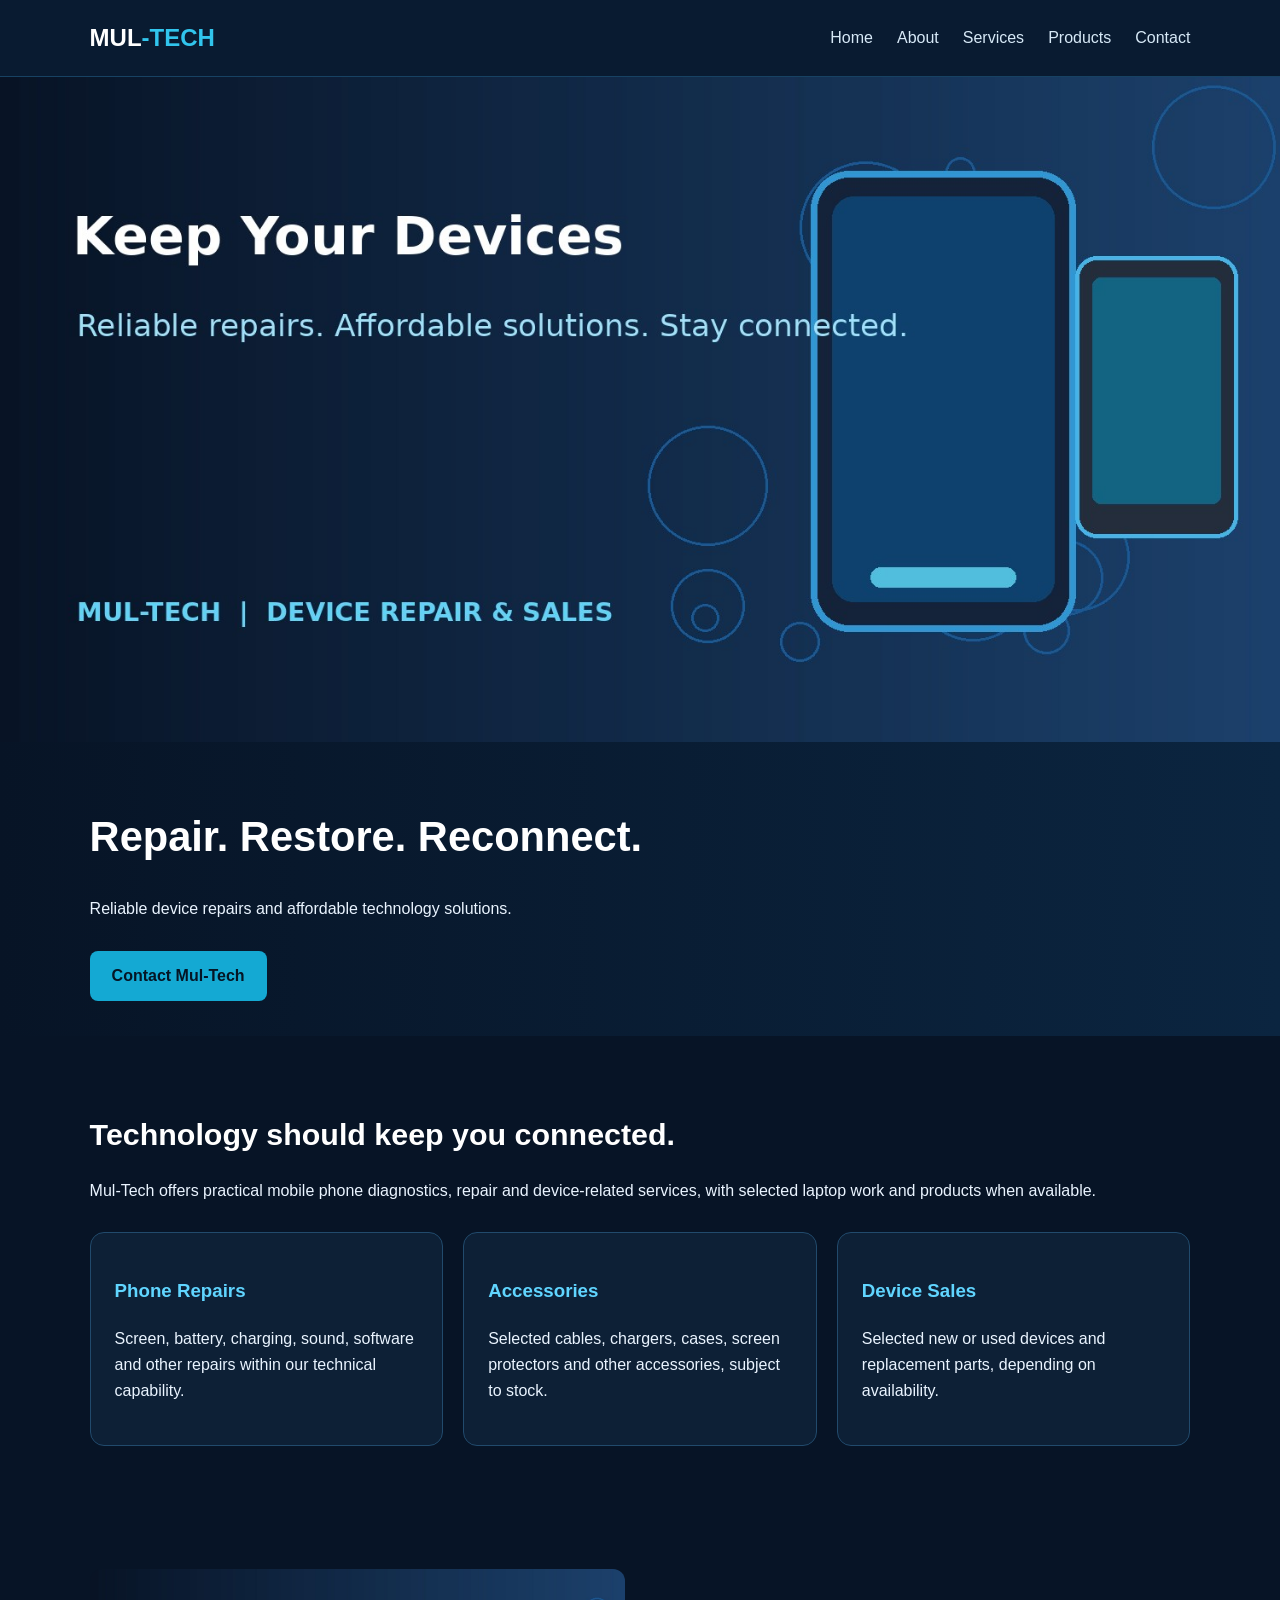
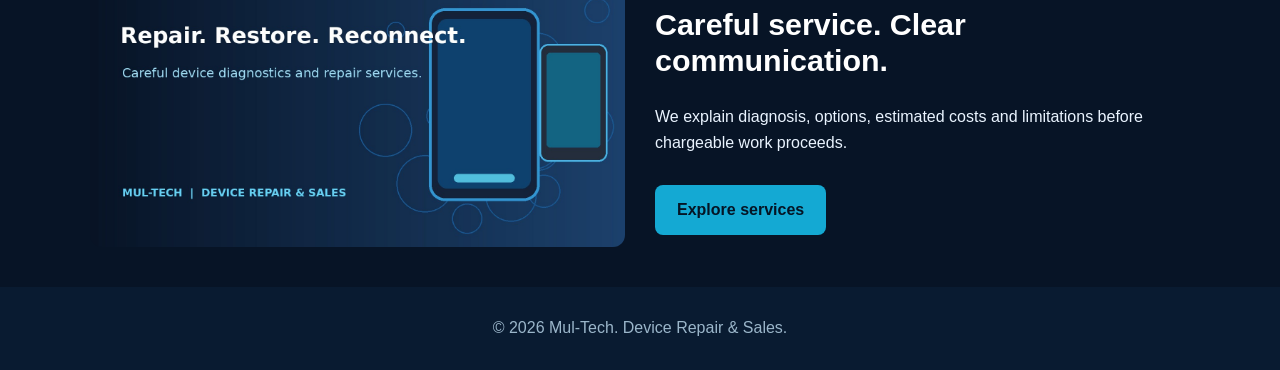
<file: index.html>
<!doctype html><html lang="en"><head><meta charset="UTF-8"><meta name="viewport" content="width=device-width,initial-scale=1"><meta name="description" content="Mul-Tech device repair and sales in Papua New Guinea"><title>Home | Mul-Tech</title><link rel="stylesheet" href="assets/style.css"></head><body><header><a class="brand" href="index.html">MUL<span>-TECH</span></a><button class="menu" aria-label="Toggle menu">☰</button><nav><a href="index.html">Home</a><a href="about.html">About</a><a href="services.html">Services</a><a href="products.html">Products</a><a href="contact.html">Contact</a></nav></header><main><section class="hero"><img src="assets/images/hero.jpg" alt="Keep Your Devices. Reliable repairs. Affordable solutions. Stay connected."><div class="hero-copy"><h1>Repair. Restore. Reconnect.</h1><p>Reliable device repairs and affordable technology solutions.</p><a class="btn" href="contact.html">Contact Mul-Tech</a></div></section><section class="section"><h2>Technology should keep you connected.</h2><p>Mul-Tech offers practical mobile phone diagnostics, repair and device-related services, with selected laptop work and products when available.</p><div class="cards"><article><h3>Phone Repairs</h3><p>Screen, battery, charging, sound, software and other repairs within our technical capability.</p></article><article><h3>Accessories</h3><p>Selected cables, chargers, cases, screen protectors and other accessories, subject to stock.</p></article><article><h3>Device Sales</h3><p>Selected new or used devices and replacement parts, depending on availability.</p></article></div></section><section class="image-section"><img src="assets/images/repair.jpg" alt="Repair. Restore. Reconnect. Careful device diagnostics and repair services."><div><h2>Careful service. Clear communication.</h2><p>We explain diagnosis, options, estimated costs and limitations before chargeable work proceeds.</p><a class="btn" href="services.html">Explore services</a></div></section></main><footer>© <span id="year"></span> Mul-Tech. Device Repair & Sales.</footer><script src="assets/script.js"></script></body></html>
</file>
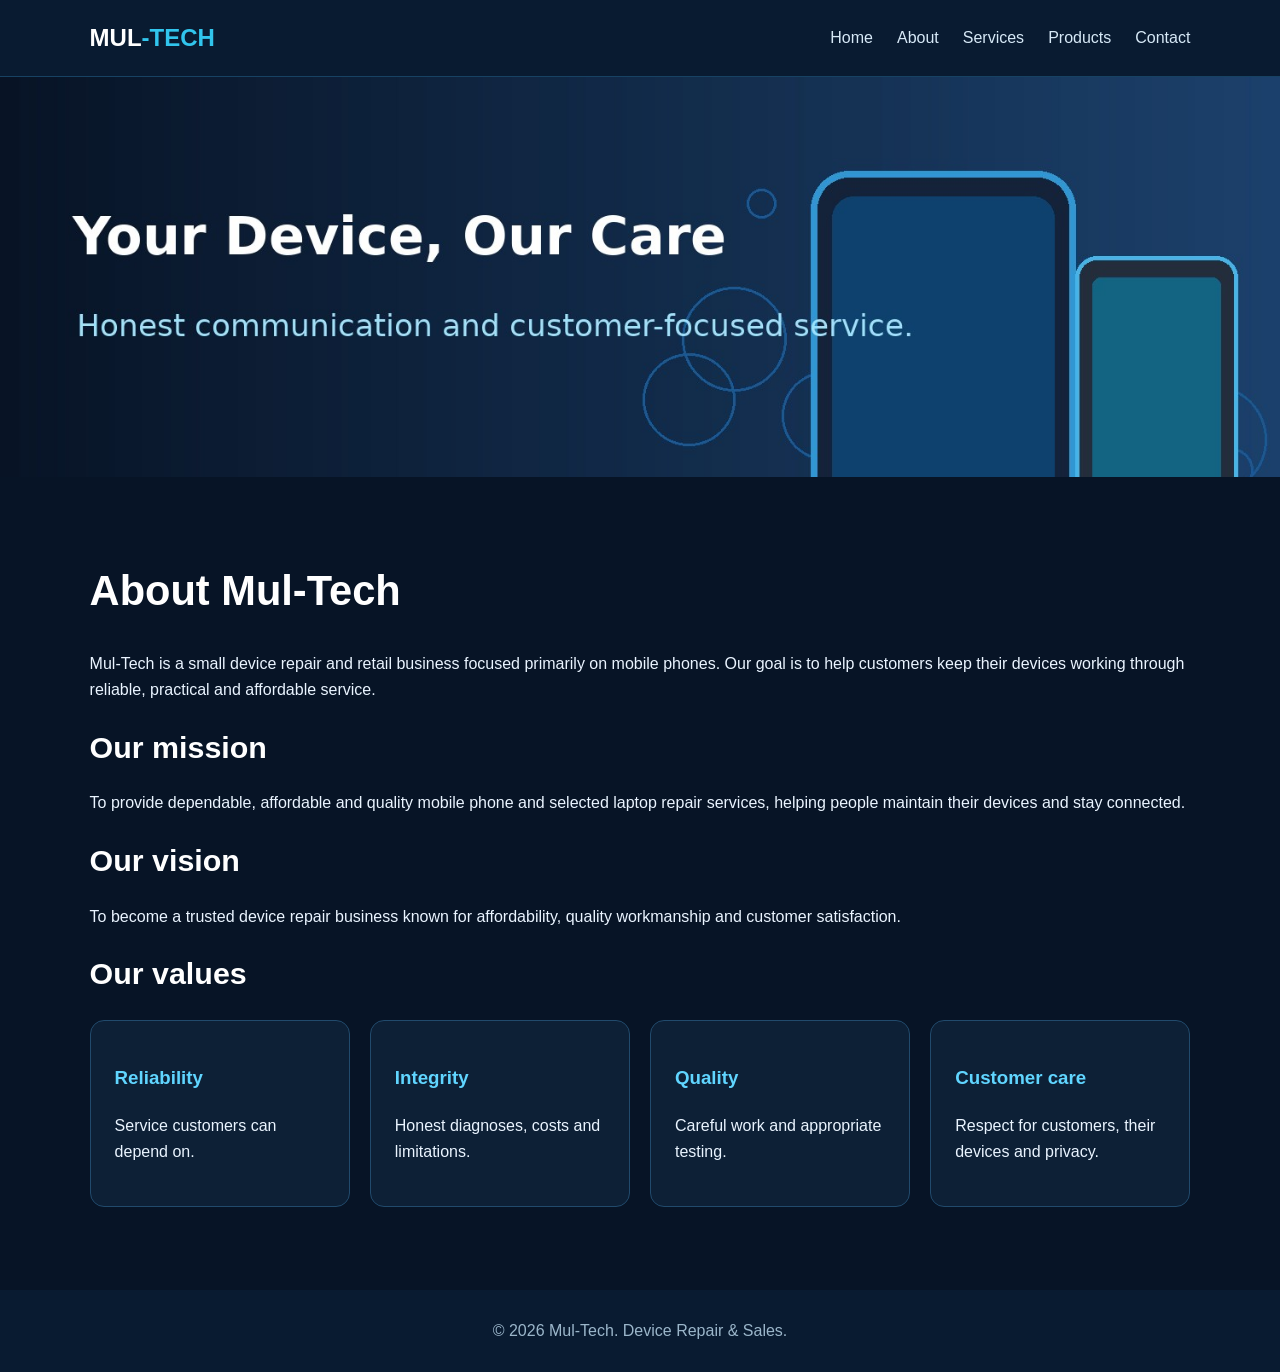
<file: about.html>
<!doctype html><html lang="en"><head><meta charset="UTF-8"><meta name="viewport" content="width=device-width,initial-scale=1"><meta name="description" content="Mul-Tech device repair and sales in Papua New Guinea"><title>About | Mul-Tech</title><link rel="stylesheet" href="assets/style.css"></head><body><header><a class="brand" href="index.html">MUL<span>-TECH</span></a><button class="menu" aria-label="Toggle menu">☰</button><nav><a href="index.html">Home</a><a href="about.html">About</a><a href="services.html">Services</a><a href="products.html">Products</a><a href="contact.html">Contact</a></nav></header><main><section class="pagehero"><img src="assets/images/support.jpg" alt="Your Device, Our Care"></section><section class="section"><h1>About Mul-Tech</h1><p>Mul-Tech is a small device repair and retail business focused primarily on mobile phones. Our goal is to help customers keep their devices working through reliable, practical and affordable service.</p><h2>Our mission</h2><p>To provide dependable, affordable and quality mobile phone and selected laptop repair services, helping people maintain their devices and stay connected.</p><h2>Our vision</h2><p>To become a trusted device repair business known for affordability, quality workmanship and customer satisfaction.</p><h2>Our values</h2><div class="cards"><article><h3>Reliability</h3><p>Service customers can depend on.</p></article><article><h3>Integrity</h3><p>Honest diagnoses, costs and limitations.</p></article><article><h3>Quality</h3><p>Careful work and appropriate testing.</p></article><article><h3>Customer care</h3><p>Respect for customers, their devices and privacy.</p></article></div></section></main><footer>© <span id="year"></span> Mul-Tech. Device Repair & Sales.</footer><script src="assets/script.js"></script></body></html>
</file>
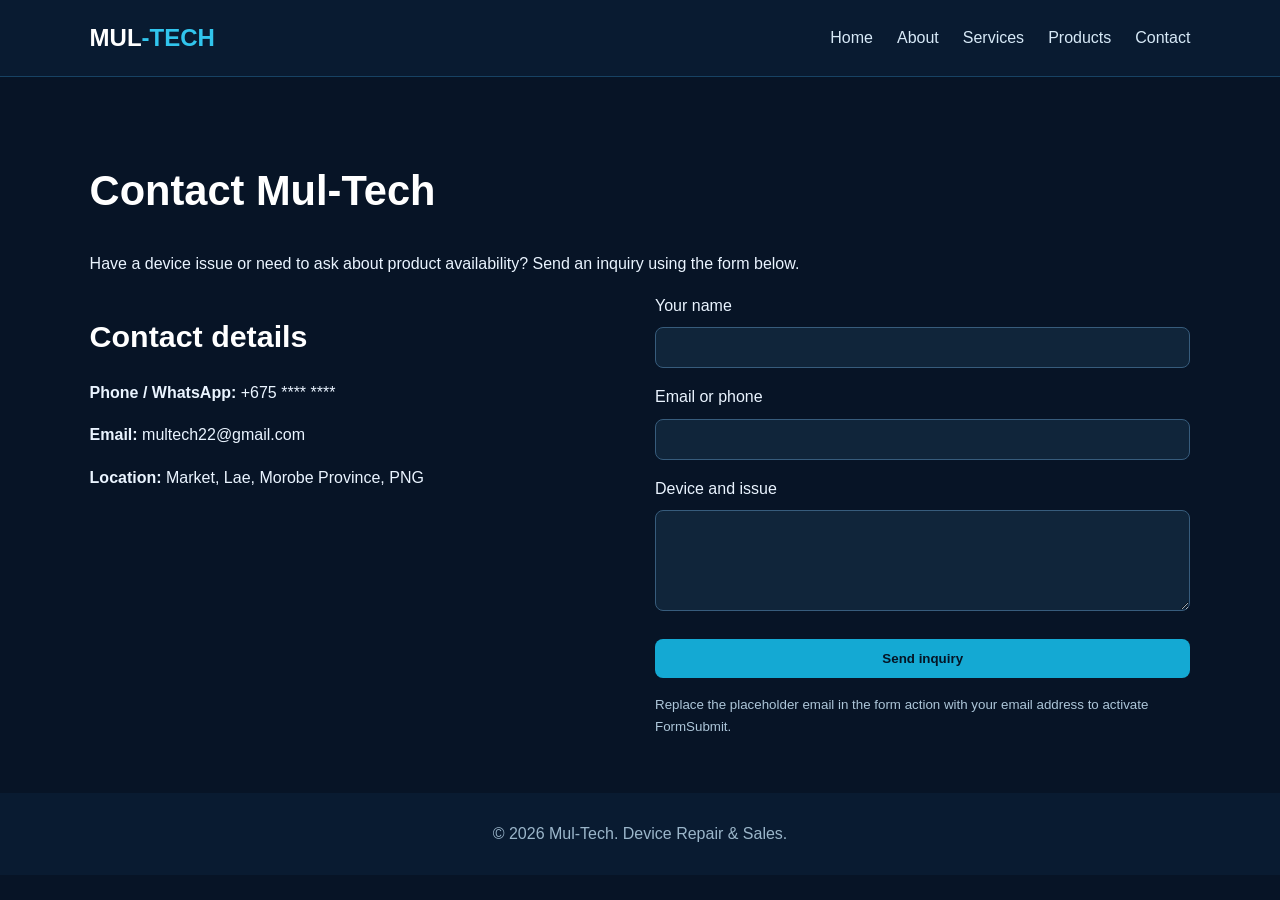
<file: contact.html>
<!doctype html>
<html lang="en">

<head>
    <meta charset="UTF-8">
    <meta name="viewport" content="width=device-width,initial-scale=1">
    <meta name="description" content="Mul-Tech device repair and sales in Papua New Guinea">
    <title>Contact | Mul-Tech</title>
    <link rel="stylesheet" href="assets/style.css">
</head>

<body>
    <header><a class="brand" href="index.html">MUL<span>-TECH</span></a><button class="menu" aria-label="Toggle menu">☰</button>
        <nav><a href="index.html">Home</a><a href="about.html">About</a><a href="services.html">Services</a><a href="products.html">Products</a><a href="contact.html">Contact</a></nav>
    </header>
    <main>
        <section class="section">
            <h1>Contact Mul-Tech</h1>
            <p>Have a device issue or need to ask about product availability? Send an inquiry using the form below.</p>
            <div class="contact-grid">
                <div>
                    <h2>Contact details</h2>
                    <p><strong>Phone / WhatsApp:</strong> +675 **** ****</p>
                    <p><strong>Email:</strong> multech22@gmail.com</p>
                    <p><strong>Location:</strong> Market, Lae, Morobe Province, PNG</p>

                </div>
                <form action="https://formsubmit.co/REPLACE_WITH_YOUR_EMAIL" method="POST"><label>Your name<input name="name" required></label><label>Email or phone<input name="contact" required></label><label>Device and issue<textarea name="message" rows="5" required></textarea></label><input type="hidden" name="_subject" value="Mul-Tech Website Inquiry">
                    <input type="hidden" name="_captcha" value="false"><button class="btn" type="submit">Send inquiry</button><small>Replace the placeholder email in the form action with your email address to activate FormSubmit.</small></form>
            </div>
        </section>
    </main>
    <footer>© <span id="year"></span> Mul-Tech. Device Repair & Sales.</footer>
    <script src="assets/script.js"></script>
</body>

</html>
</file>
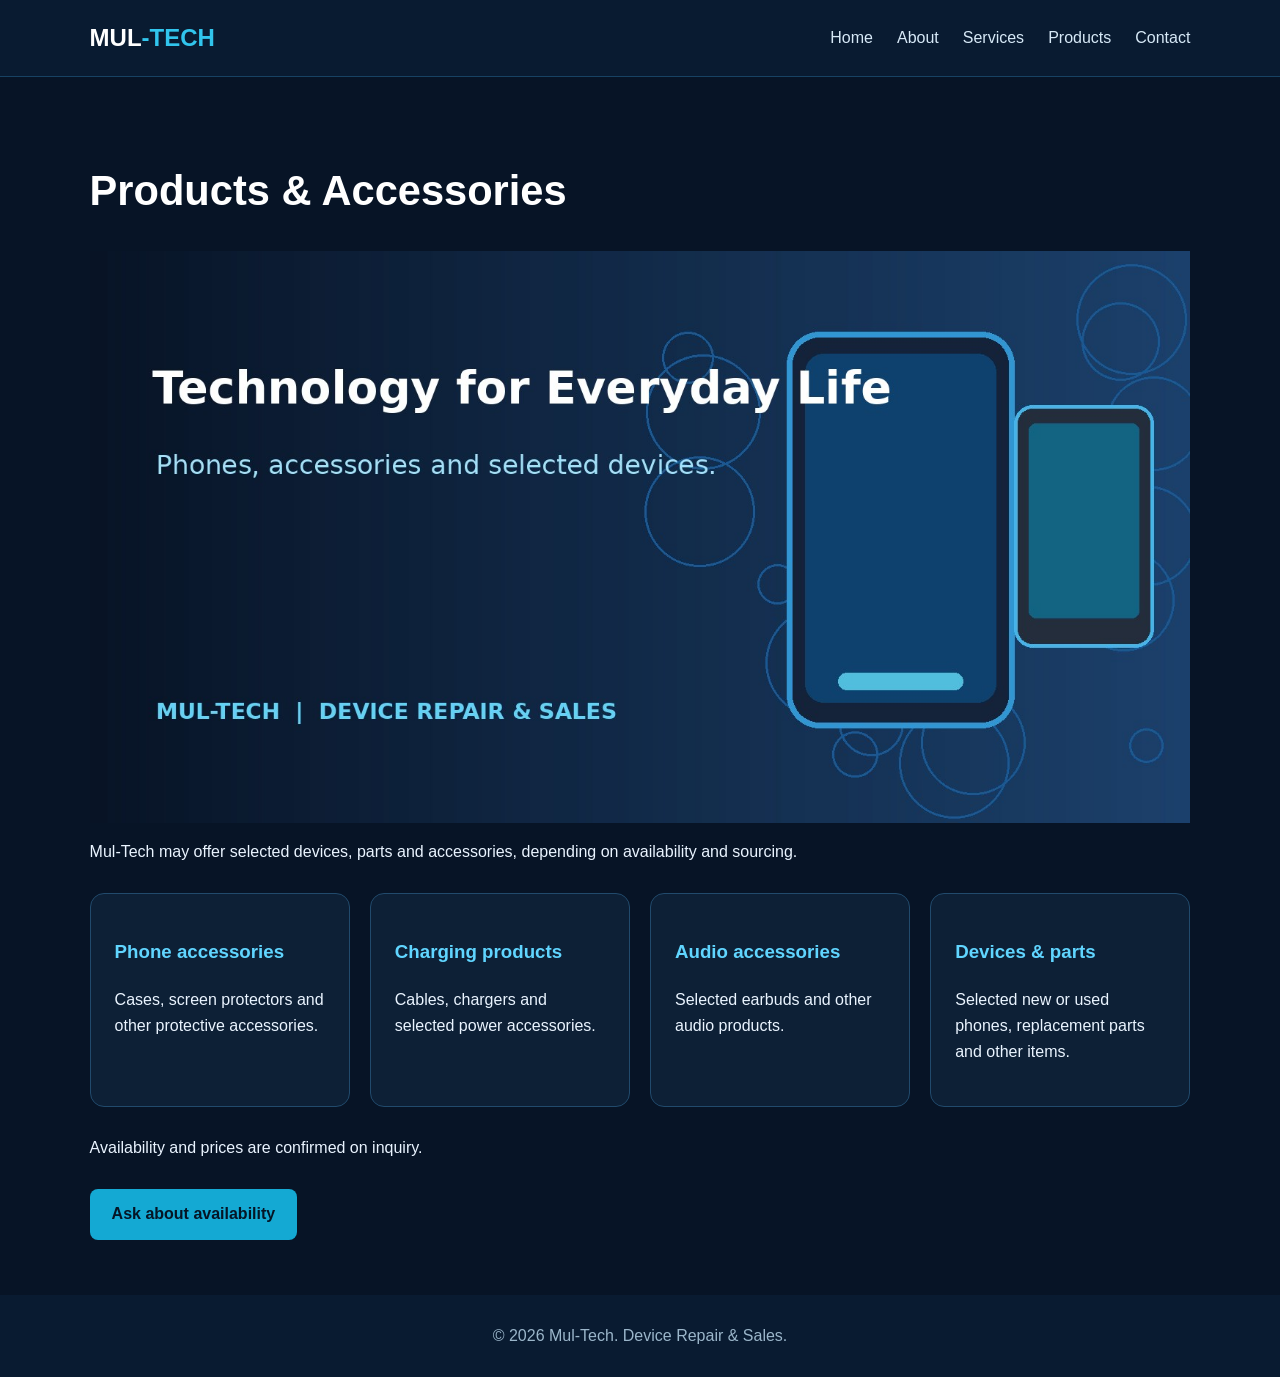
<file: products.html>
<!doctype html><html lang="en"><head><meta charset="UTF-8"><meta name="viewport" content="width=device-width,initial-scale=1"><meta name="description" content="Mul-Tech device repair and sales in Papua New Guinea"><title>Products | Mul-Tech</title><link rel="stylesheet" href="assets/style.css"></head><body><header><a class="brand" href="index.html">MUL<span>-TECH</span></a><button class="menu" aria-label="Toggle menu">☰</button><nav><a href="index.html">Home</a><a href="about.html">About</a><a href="services.html">Services</a><a href="products.html">Products</a><a href="contact.html">Contact</a></nav></header><main><section class="section"><h1>Products & Accessories</h1><img class="wide" src="assets/images/devices.jpg" alt="Technology for Everyday Life. Phones, accessories and selected devices."><p>Mul-Tech may offer selected devices, parts and accessories, depending on availability and sourcing.</p><div class="cards"><article><h3>Phone accessories</h3><p>Cases, screen protectors and other protective accessories.</p></article><article><h3>Charging products</h3><p>Cables, chargers and selected power accessories.</p></article><article><h3>Audio accessories</h3><p>Selected earbuds and other audio products.</p></article><article><h3>Devices & parts</h3><p>Selected new or used phones, replacement parts and other items.</p></article></div><p>Availability and prices are confirmed on inquiry.</p><a href="contact.html" class="btn">Ask about availability</a></section></main><footer>© <span id="year"></span> Mul-Tech. Device Repair & Sales.</footer><script src="assets/script.js"></script></body></html>
</file>
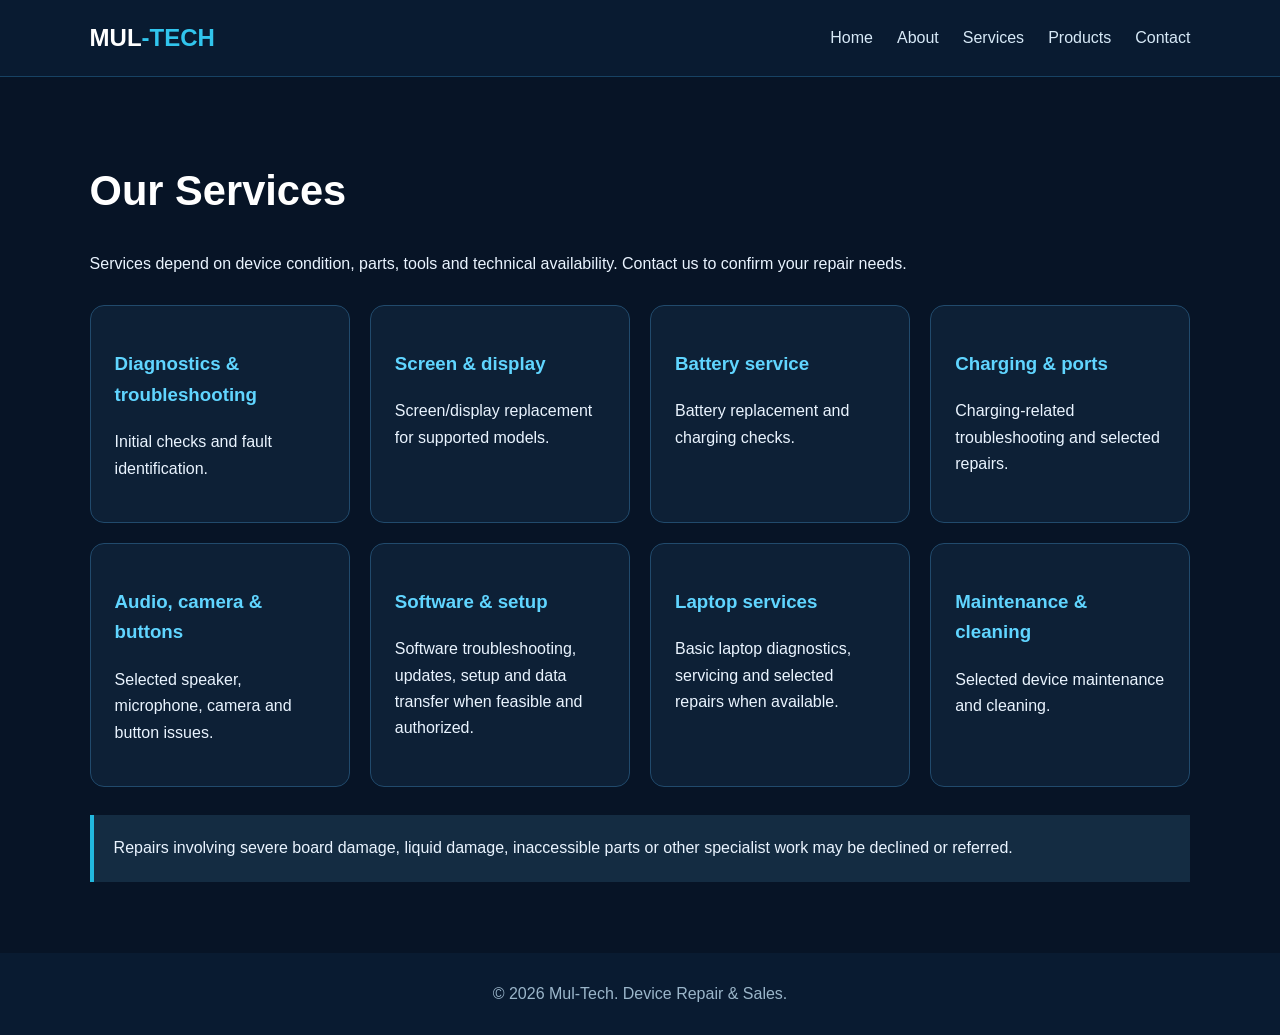
<file: services.html>
<!doctype html><html lang="en"><head><meta charset="UTF-8"><meta name="viewport" content="width=device-width,initial-scale=1"><meta name="description" content="Mul-Tech device repair and sales in Papua New Guinea"><title>Services | Mul-Tech</title><link rel="stylesheet" href="assets/style.css"></head><body><header><a class="brand" href="index.html">MUL<span>-TECH</span></a><button class="menu" aria-label="Toggle menu">☰</button><nav><a href="index.html">Home</a><a href="about.html">About</a><a href="services.html">Services</a><a href="products.html">Products</a><a href="contact.html">Contact</a></nav></header><main><section class="section"><h1>Our Services</h1><p>Services depend on device condition, parts, tools and technical availability. Contact us to confirm your repair needs.</p><div class="cards"><article><h3>Diagnostics & troubleshooting</h3><p>Initial checks and fault identification.</p></article><article><h3>Screen & display</h3><p>Screen/display replacement for supported models.</p></article><article><h3>Battery service</h3><p>Battery replacement and charging checks.</p></article><article><h3>Charging & ports</h3><p>Charging-related troubleshooting and selected repairs.</p></article><article><h3>Audio, camera & buttons</h3><p>Selected speaker, microphone, camera and button issues.</p></article><article><h3>Software & setup</h3><p>Software troubleshooting, updates, setup and data transfer when feasible and authorized.</p></article><article><h3>Laptop services</h3><p>Basic laptop diagnostics, servicing and selected repairs when available.</p></article><article><h3>Maintenance & cleaning</h3><p>Selected device maintenance and cleaning.</p></article></div><p class="note">Repairs involving severe board damage, liquid damage, inaccessible parts or other specialist work may be declined or referred.</p></section></main><footer>© <span id="year"></span> Mul-Tech. Device Repair & Sales.</footer><script src="assets/script.js"></script></body></html>
</file>
<file: assets/style.css>
*{box-sizing:border-box}body{margin:0;background:#071426;color:#eaf4ff;font-family:Arial,sans-serif;line-height:1.65}header{display:flex;align-items:center;justify-content:space-between;padding:18px 7%;background:#091b31;position:sticky;top:0;z-index:10;border-bottom:1px solid #174263}.brand{font-size:1.5rem;font-weight:900;color:white;text-decoration:none}.brand span{color:#31c5ed}nav{display:flex;gap:24px}nav a{color:#d7e9f7;text-decoration:none}nav a:hover{color:#55d5ff}.menu{display:none}.hero{position:relative}.hero img,.pagehero img,.wide{width:100%;display:block}.hero-copy{padding:35px 7%;background:linear-gradient(90deg,#071426,#0b2540)}h1,h2{line-height:1.2;color:#fff}h1{font-size:2.6rem}h2{font-size:1.9rem}.section{padding:55px 7%;max-width:1400px;margin:auto}.cards{display:grid;grid-template-columns:repeat(auto-fit,minmax(230px,1fr));gap:20px;margin:28px 0}.cards article{padding:24px;border:1px solid #214a6c;border-radius:14px;background:#0d2036}.cards h3{color:#60d5ff}.image-section{display:grid;grid-template-columns:1fr 1fr;align-items:center;gap:30px;padding:40px 7%}.image-section img{width:100%;border-radius:12px}.btn{display:inline-block;background:#14a9d3;color:#051525;padding:12px 22px;border-radius:8px;text-decoration:none;font-weight:bold;border:0;cursor:pointer;margin-top:12px}.note{padding:20px;background:#142c42;border-left:4px solid #22b8df}.contact-grid{display:grid;grid-template-columns:1fr 1fr;gap:30px}form{display:grid;gap:16px}label{display:grid;gap:8px}input,textarea{padding:12px;border:1px solid #375c7c;border-radius:8px;background:#10253a;color:white}footer{text-align:center;padding:28px;background:#091b31;color:#9bb6ca}small{color:#adc6d9}.pagehero{max-height:400px;overflow:hidden}@media(max-width:760px){header{flex-wrap:wrap}.menu{display:block;background:none;color:white;border:0;font-size:1.5rem}nav{display:none;flex-direction:column;width:100%;padding:15px 0}nav.open{display:flex}.image-section,.contact-grid{grid-template-columns:1fr}.hero-copy h1{font-size:2rem}.section{padding:35px 5%}}
</file>
